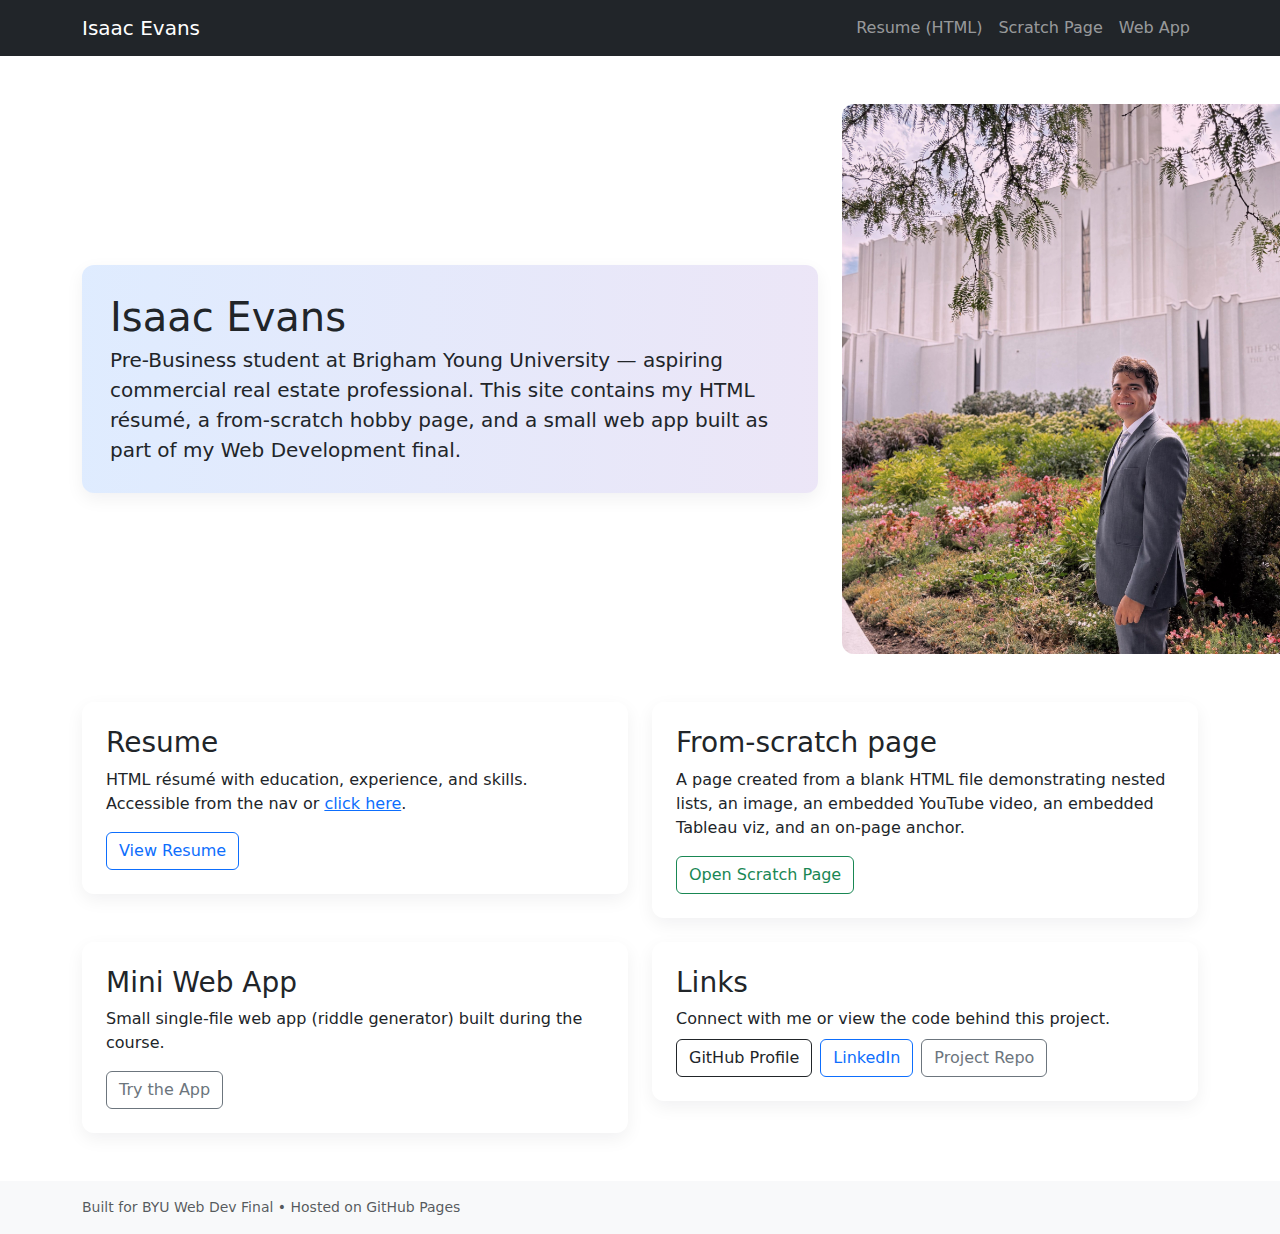
<file: index.html>
<!doctype html>
<html lang="en">
<head>
  <meta charset="utf-8" />
  <meta name="viewport" content="width=device-width,initial-scale=1" />
  <title>Isaac Evans — Portfolio</title>

  <!-- Bootstrap CSS CDN -->
  <link href="https://cdn.jsdelivr.net/npm/bootstrap@5.3.2/dist/css/bootstrap.min.css" rel="stylesheet">

  <!-- small custom tweaks (optional) -->
  <style>
    .hero {
      background: linear-gradient(90deg,#0d6efd22,#6f42c122);
      border-radius: 12px;
      padding: 28px;
    }
    .rounded-card { border-radius: 12px; box-shadow: 0 6px 18px rgba(15,15,30,0.06); }
  </style>
</head>
<body>
  <nav class="navbar navbar-expand-md navbar-dark bg-dark">
    <div class="container">
      <a class="navbar-brand" href="#">Isaac Evans</a>
      <button class="navbar-toggler" type="button" data-bs-toggle="collapse" data-bs-target="#navCollapse">
        <span class="navbar-toggler-icon"></span>
      </button>
      <div class="collapse navbar-collapse" id="navCollapse">
        <ul class="navbar-nav ms-auto">
          <li class="nav-item"><a class="nav-link" href="resume.html">Resume (HTML)</a></li>
          <li class="nav-item"><a class="nav-link" href="scratch.html">Scratch Page</a></li>
          <li class="nav-item"><a class="nav-link" href="app.html">Web App</a></li>
        </ul>
      </div>
    </div>
  </nav>

  <header class="container py-5">
    <div class="row align-items-center">
      <div class="col-md-8">
        <div class="hero rounded-card">
          <h1 class="mb-1">Isaac Evans</h1>
          <p class="lead mb-0">Pre-Business student at Brigham Young University — aspiring commercial real estate professional. This site contains my HTML résumé, a from-scratch hobby page, and a small web app built as part of my Web Development final.</p>
        </div>
      </div>
      <div class="col-md-4 text-center mt-3 mt-md-0">
        <img src="assets/profile.jpg" alt="Isaac profile" style="width:550px;height:550px;object-fit:cover;border-radius:12px;">
      </div>
    </div>
  </header>

  <main class="container mb-5">
    <section class="row g-4">
      <div class="col-md-6">
        <div class="p-4 rounded-card">
          <h3>Resume</h3>
          <p>HTML résumé with education, experience, and skills. Accessible from the nav or <a href="resume.html">click here</a>.</p>
          <a class="btn btn-outline-primary" href="resume.html">View Resume</a>
        </div>
      </div>

      <div class="col-md-6">
        <div class="p-4 rounded-card">
          <h3>From-scratch page</h3>
          <p>A page created from a blank HTML file demonstrating nested lists, an image, an embedded YouTube video, an embedded Tableau viz, and an on-page anchor.</p>
          <a class="btn btn-outline-success" href="scratch.html">Open Scratch Page</a>
        </div>
      </div>

      <div class="col-md-6">
        <div class="p-4 rounded-card">
          <h3>Mini Web App</h3>
          <p>Small single-file web app (riddle generator) built during the course.</p>
          <a class="btn btn-outline-secondary" href="app.html">Try the App</a>
        </div>
      </div>

   <div class="col-md-6">
  <div class="p-4 rounded-card">
    <h3>Links</h3>
    <p class="mb-2">Connect with me or view the code behind this project.</p>

    <div class="d-flex flex-wrap gap-2">
      <a class="btn btn-outline-dark"
         href="https://github.com/evanstisaac-bot"
         target="_blank" rel="noopener">
        GitHub Profile
      </a>

      <!-- Replace the href with your real LinkedIn if you want -->
      <a class="btn btn-outline-primary"
         href="https://www.linkedin.com/in/isaacevans11/"
         target="_blank" rel="noopener">
        LinkedIn
      </a>

      <a class="btn btn-outline-secondary"
         href="https://github.com/evanstisaac-bot/IS201"
         target="_blank" rel="noopener">
        Project Repo
      </a>
    </div>
  </div>
</div>
    </section>
  </main>

  <footer class="bg-light py-3">
    <div class="container text-muted small">Built for BYU Web Dev Final • Hosted on GitHub Pages</div>
  </footer>

  <!-- Bootstrap JS (required for the hamburger menu) -->
  <script src="https://cdn.jsdelivr.net/npm/bootstrap@5.3.2/dist/js/bootstrap.bundle.min.js"></script>
</body>
</html>
</file>
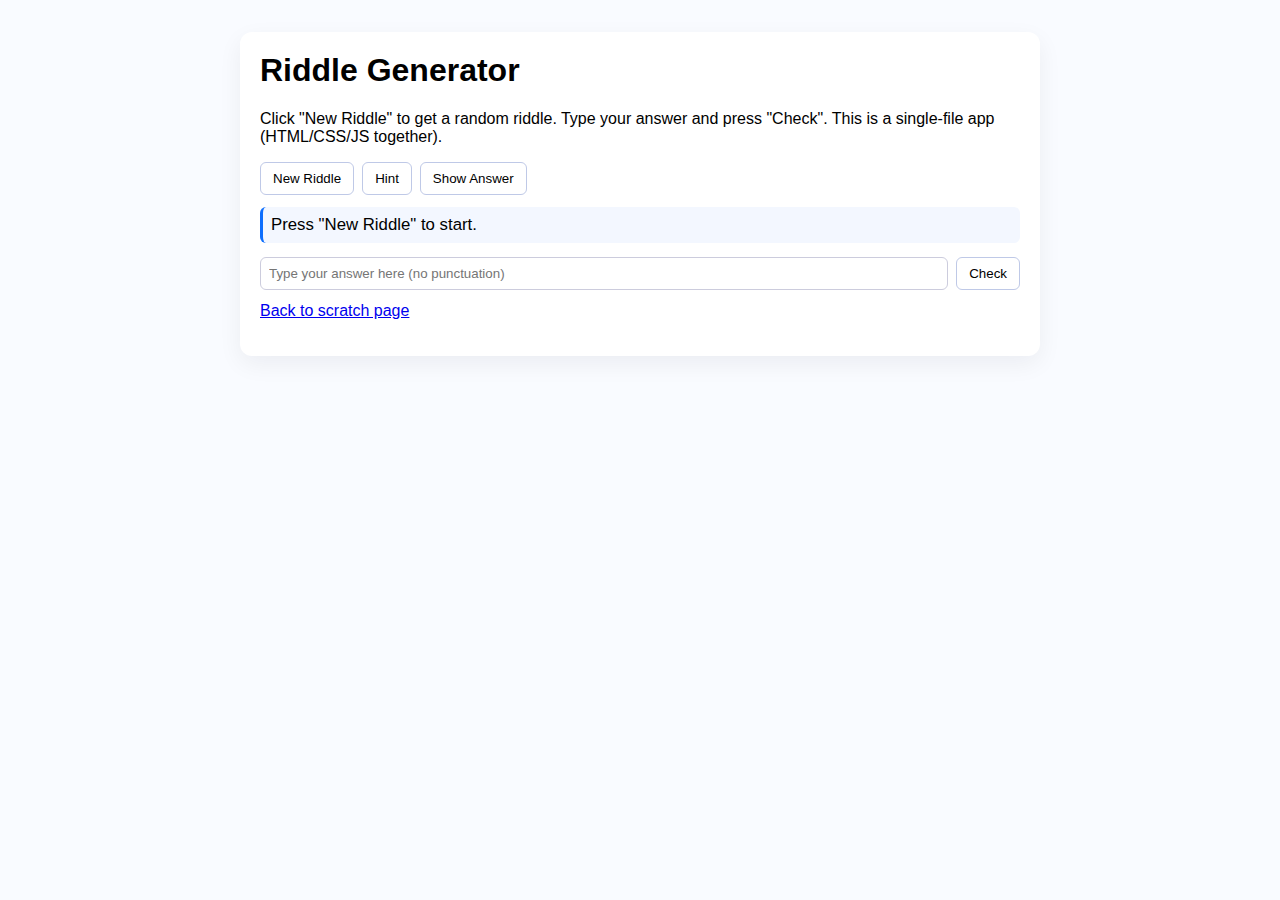
<file: app.html>
<!doctype html>
<html lang="en">
<head>
  <meta charset="utf-8"><meta name="viewport" content="width=device-width,initial-scale=1">
  <title>Riddle Generator — Web App</title>
  <style>
    body{font-family: Arial, Helvetica, sans-serif; padding:24px; background:#f9fbff;}
    .card{max-width:760px;margin:auto;background:#fff;padding:20px;border-radius:12px;box-shadow:0 8px 24px rgba(12,20,40,0.06);}
    h1{margin-top:0;}
    #riddle{margin-top:12px;font-size:1.05rem;padding:8px;border-left:3px solid #0d6efd;background:#f3f7ff;border-radius:6px;}
    .controls{margin-top:12px;display:flex;gap:8px;flex-wrap:wrap;}
    input[type="text"]{flex:1;padding:8px;border-radius:6px;border:1px solid #ccd;}
    button{padding:8px 12px;border-radius:6px;border:1px solid #bfc9e7;background:#fff;}
    .feedback{margin-top:10px;font-weight:600;}
  </style>
</head>
<body>
  <div class="card">
    <h1>Riddle Generator</h1>
    <p>Click "New Riddle" to get a random riddle. Type your answer and press "Check". This is a single-file app (HTML/CSS/JS together).</p>

    <div class="controls">
      <button id="newRiddle">New Riddle</button>
      <button id="giveHint">Hint</button>
      <button id="showAnswer">Show Answer</button>
    </div>

    <div id="riddle">Press "New Riddle" to start.</div>

    <div class="controls" style="margin-top:14px;">
      <input id="answer" type="text" placeholder="Type your answer here (no punctuation)"/>
      <button id="check">Check</button>
    </div>

    <div class="feedback" id="feedback"></div>
    <p style="margin-top:12px;"><a href="scratch.html">Back to scratch page</a></p>
  </div>

  <script>
    const riddles = [
      {q:"I speak without a mouth and hear without ears. I have nobody, but I come alive with wind. What am I?", a:"echo", hint:"Repeated sound."},
      {q:"I’m tall when I’m young, and I’m short when I’m old. What am I?", a:"candle", hint:"You light me."},
      {q:"What has keys but can’t open locks?", a:"piano", hint:"It makes music."},
      {q:"What runs, but never walks; has a bed, but never sleeps?", a:"river", hint:"A natural water flow."},
      {q:"I have cities, but no houses; forests, but no trees; and water, but no fish. What am I?", a:"map", hint:"You use me to navigate."}
    ];

    let current = null;
    const riddleEl = document.getElementById('riddle');
    const feedback = document.getElementById('feedback');
    const answerInput = document.getElementById('answer');

    function norm(s){ return s.replace(/[^a-z0-9\s]/gi,'').trim().toLowerCase(); }

    document.getElementById('newRiddle').addEventListener('click', ()=>{
      current = riddles[Math.floor(Math.random()*riddles.length)];
      riddleEl.textContent = current.q;
      feedback.textContent = '';
      answerInput.value = '';
      answerInput.focus();
    });

    document.getElementById('check').addEventListener('click', ()=>{
      if(!current){ feedback.textContent = "Press 'New Riddle' first."; return; }
      const guess = norm(answerInput.value || '');
      if(!guess){ feedback.textContent = "Type an answer before checking."; return; }
      if(guess === norm(current.a)) {
        feedback.textContent = "Correct! 🎉";
      } else {
        feedback.textContent = "Not quite. Try again or press Hint.";
      }
    });

    document.getElementById('giveHint').addEventListener('click', ()=>{
      if(!current){ feedback.textContent = "Press 'New Riddle' first."; return; }
      feedback.textContent = "Hint: " + current.hint;
    });

    document.getElementById('showAnswer').addEventListener('click', ()=>{
      if(!current){ feedback.textContent = "Press 'New Riddle' first."; return; }
      feedback.textContent = "Answer: " + current.a;
    });

    // keyboard Enter to check
    answerInput.addEventListener('keydown', (e)=>{ if(e.key === 'Enter') document.getElementById('check').click(); });
  </script>
</body>
</html>
</file>
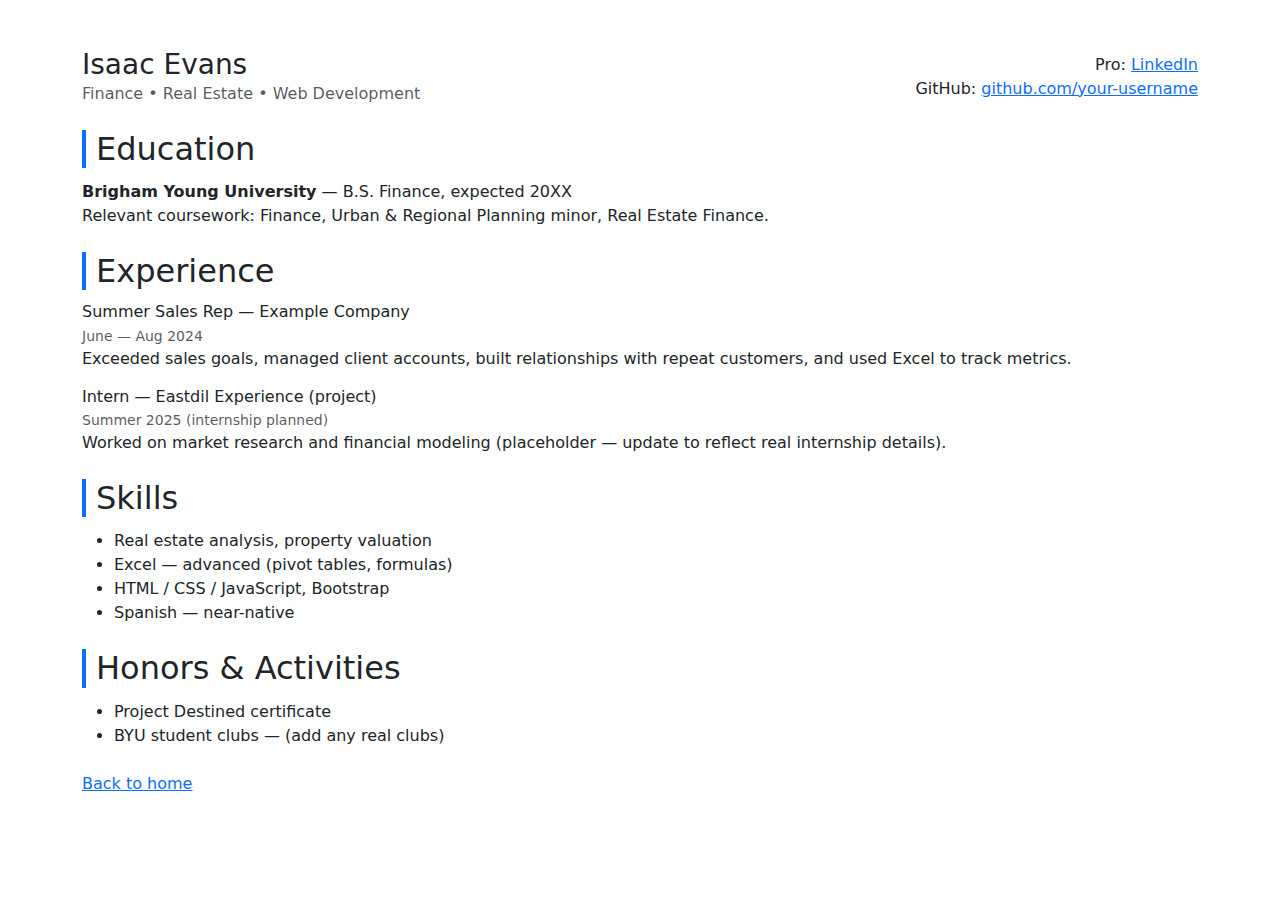
<file: resume.html>
<!doctype html>
<html lang="en">
<head>
  <meta charset="utf-8"><meta name="viewport" content="width=device-width,initial-scale=1">
  <title>Isaac Evans — Resume</title>
  <link href="https://cdn.jsdelivr.net/npm/bootstrap@5.3.2/dist/css/bootstrap.min.css" rel="stylesheet">
  <style>
    body{font-family:Inter, system-ui, -apple-system, "Segoe UI", Roboto, "Helvetica Neue", Arial;}
    .section-title{border-left:4px solid #0d6efd;padding-left:10px;margin-bottom:12px;}
  </style>
</head>
<body class="bg-white text-dark">
  <div class="container py-5">
    <header class="d-flex align-items-center mb-4">
      <div>
        <h1 class="h3 mb-0">Isaac Evans</h1>
        <div class="text-muted">Finance • Real Estate • Web Development</div>
      </div>
      <div class="ms-auto text-end">
        <!-- Optional contact - remove if you don't want contact info public -->
        <div>Pro: <a href="#" id="linkedin">LinkedIn</a></div>
        <div>GitHub: <a href="#" id="github">github.com/your-username</a></div>
      </div>
    </header>

    <main>
      <section class="mb-4">
        <h2 class="section-title">Education</h2>
        <div>
          <strong>Brigham Young University</strong> — B.S. Finance, expected 20XX<br>
          Relevant coursework: Finance, Urban & Regional Planning minor, Real Estate Finance.
        </div>
      </section>

      <section class="mb-4">
        <h2 class="section-title">Experience</h2>

        <article class="mb-3">
          <h3 class="h6 mb-1">Summer Sales Rep — Example Company</h3>
          <div class="text-muted small">June — Aug 2024</div>
          <p>Exceeded sales goals, managed client accounts, built relationships with repeat customers, and used Excel to track metrics.</p>
        </article>

        <article class="mb-3">
          <h3 class="h6 mb-1">Intern — Eastdil Experience (project)</h3>
          <div class="text-muted small">Summer 2025 (internship planned)</div>
          <p>Worked on market research and financial modeling (placeholder — update to reflect real internship details).</p>
        </article>
      </section>

      <section class="mb-4">
        <h2 class="section-title">Skills</h2>
        <ul>
          <li>Real estate analysis, property valuation</li>
          <li>Excel — advanced (pivot tables, formulas)</li>
          <li>HTML / CSS / JavaScript, Bootstrap</li>
          <li>Spanish — near-native</li>
        </ul>
      </section>

      <section class="mb-4">
        <h2 class="section-title">Honors & Activities</h2>
        <ul>
          <li>Project Destined certificate</li>
          <li>BYU student clubs — (add any real clubs)</li>
        </ul>
      </section>
    </main>

    <p class="mt-4"><a href="index.html">Back to home</a></p>

  </div>
</body>
</html>
</file>
